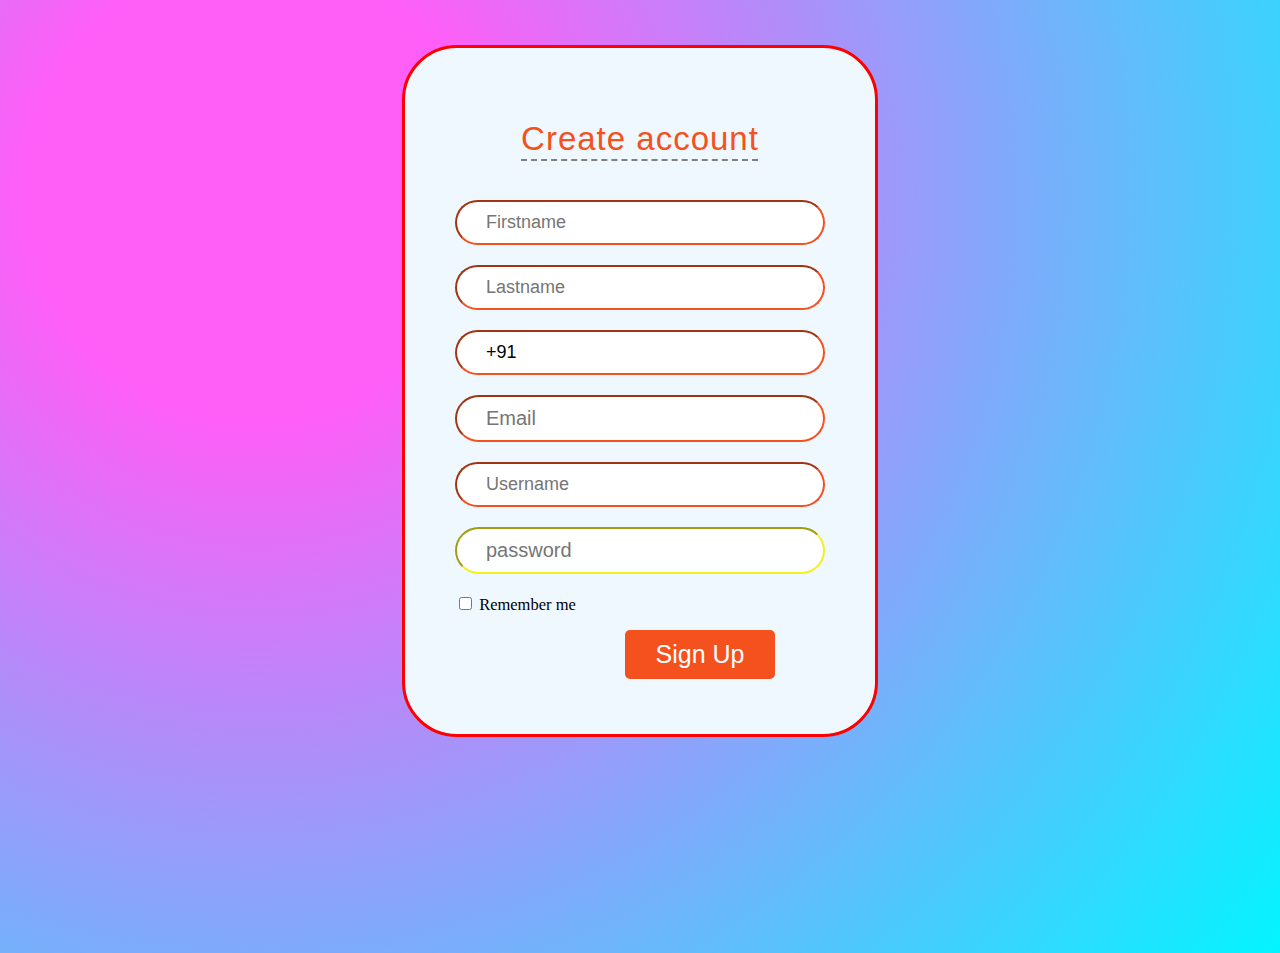
<file: Sign Up/Index.html>
<!DOCTYPE html>
<html lang="en">
    <head>
        <meta charset="UTF-8">
        <meta name="viewport" content="width=device-width, initial-scale=1.0">
        <title>Sign Up</title>
        <link rel="stylesheet" href="./Design.css">
    </head>
    <body>  
        <div class="container">
            <div class="box">
            <center><h1>Create account</h1></center><br>
            <input type="text" name="Firstname" id="Firstname" maxlength="18" placeholder="Firstname" required><br><br>
            <input type="text" name="Lastname" id="Lastname" maxlength="18" placeholder="Lastname" required><br><br>
            <input type="text" name="Phone Number" id="Number" value="+91" maxlength="13"  placeholder="Phone Number"required><br><br>
            <input type="email" name="Email" id="Mail" placeholder="Email" required><br><br>
            <input type="text" name="Create username" id="Username" maxlength="8" placeholder="Username"required><br><br>
            <input type="password" name="password" id="Pass" maxlength="10" placeholder="password" required><br><br>
            <input type="checkbox" name="remember" style="margin-bottom:15px"> Remember me<br>
            &emsp;&emsp;&emsp;&emsp;&emsp;&emsp;&emsp;&emsp;&emsp;&emsp;<button class="button"><span>Sign Up</span></button>
        </div>
    </body>
</html>
</file>
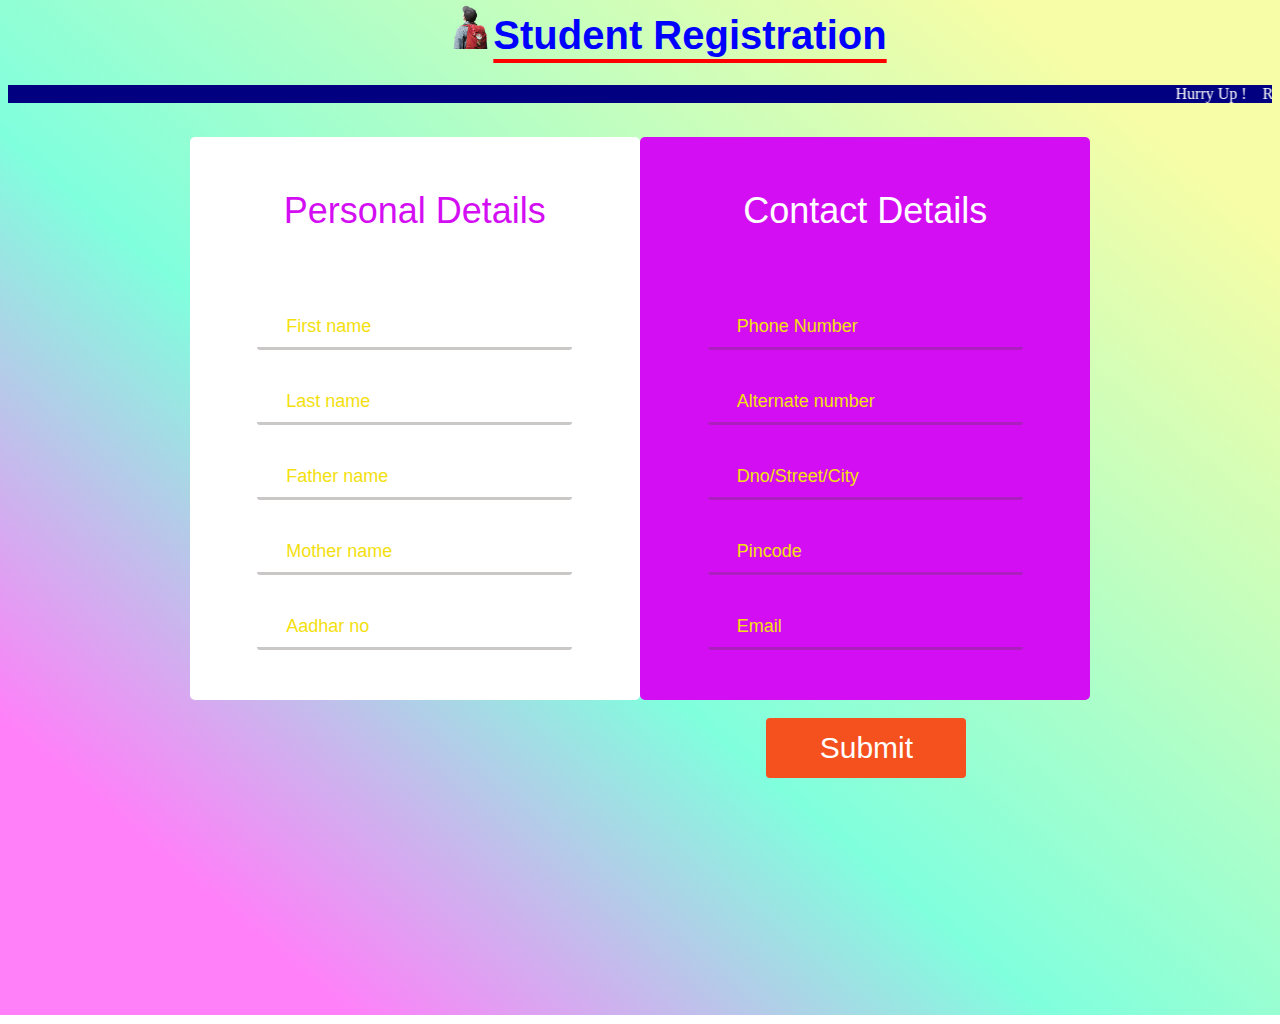
<file: Student registration/Index.html>
<!DOCTYPE html>
<html lang="en">
<head>
    <meta charset="UTF-8">
    <meta name="viewport" content="width=device-width, initial-scale=1.0">
    <title>Student Portal</title>
    <link rel="stylesheet" href="./style.css">
</head>
<body>
    
    <h1><img src="Student.png" width="100px" alt="Student">Student Registration</h1>
    <marquee style="font-family:Book Antiqua; color: #FFFFFF;font-size: 22 px;" bgcolor="#000080" 
	scrolldelay="0.5" scrollamount="12">Hurry Up !&emsp;Registration ends in 2 days</marquee>
    
    <div class="container">
        <div class="flex-container">
            <item1>
                <h3>Personal Details</h3>
                
                <input type="text" style="color:rgb(212, 14, 243);" name="Firstname" id="Firstname" maxlength="18" placeholder="First name" required>
                <input type="text" style="color:rgb(212, 14, 243);" name="Lastname" id="Lastname" maxlength="18" placeholder="Last name" required>
                <input type="text" style="color:rgb(212, 14, 243);" name="Fathername" id="Fathername" maxlength="18"  placeholder="Father name"required>
                <input type="text" style="color:rgb(212, 14, 243);"name="Mothername" id="Mothername" maxlength="18" placeholder="Mother name"required>
                <input type="text" style="margin-bottom: 50px;color:rgb(212, 14, 243);"name="Aadhar no" id="Aadhar no" maxlength="18" placeholder="Aadhar no"required>
            </item1>
            <item2>
                <h3 style="color: white;">Contact Details</h3>
                <div class="text2">
                <input type="text" style="background-color: rgb(212, 14, 243);color: white"name="Phone Number" id="Phone Number" maxlength="13" placeholder="Phone Number" required>
                <input type="text" style="background-color: rgb(212, 14, 243);color: white" name="Alternate number" id="Alternate number" maxlength="13" placeholder="Alternate number" required>
                <input type="text" style="background-color: rgb(212, 14, 243);color: white" name="Dno/Street" id="Dno/Street" maxlength="60" placeholder="Dno/Street/City" required>
                <input type="text" style="background-color: rgb(212, 14, 243);color: white" name="City" id="Address" maxlength="6" placeholder="Pincode" required>
                <input type="email" style="margin-bottom: 50px;color: white"  name="Email" id="Mail" placeholder="Email" required>
                
            </item2>
        </div>
    </div> 
    <br><button class="button"><span>Submit</span></button>
</body>
</html>
</file>
<file: Sign Up/Design.css>
body{
    background-repeat: no-repeat;
    background-size: cover;
    background-image: radial-gradient( circle farthest-corner at 20% 20%,  rgba(255,94,247,1) 17.8%, rgba(2,245,255,1) 100.2% );
    
}
.container{
    height: 100vh;
}
h1{
    letter-spacing:1px;
    color:#f4511e;
    font-style:normal;
    font-family:'Segoe UI', Tahoma, Geneva, Verdana, sans-serif;
    text-decoration-line: underline;
    text-decoration-thickness: 1.5px;
    text-decoration-color: grey;
    text-decoration-style:dashed;
    text-underline-offset:8.5px;
    text-underline-position:auto;
    font-weight:500;
}
input[type=text] {
    width: 100%;
    padding: 10px 29px;
    margin: auto;
    box-sizing: border-box;
    font-size: 13.5pt;
    border-radius: 25px;
    border-color: #f4511e;
}
input[type=email] {
    width: 100%;
    padding: 10px 29px;
    margin: auto;
    box-sizing: border-box;
    font-size: 15pt;
    border-radius: 25px;
    border-color: #f4511e;
}
input[type=password] {
    width: 100%;
    padding: 10px 29px;
    margin: auto;
    box-sizing: border-box;
    font-size: 15pt;
    border-radius: 25px;
    border-color: #f4f01e;
}

.box 
{
    border-radius:55px ;
    background-color: aliceblue;
    width: 370px;
    padding: 50px;
    border: 3px solid red;
    margin: 0 auto;
    text-align: justify;
    margin-top:45px ;
    font-size:16.5px;
}
.button {
    border-radius: 5px;
    background-color: #f4511e;
    border: none;
    color: #FFFFFF;
    text-align: center;
    font-size: 25px;
    padding: 10px;
    width: 150px;
    transition: all 0.5s;
    cursor: pointer;
    margin: 5px;
} 
.button span {
    cursor: pointer;
    display: inline-block;
    position: relative;
    transition: 0.5s;
}
  
.button span:after {
    content: '\00bb';
    position: absolute;
    opacity: 0;
    top: 0;
    right: -20px;
    transition: 0.5s;
} 
.button:hover span {
    padding-right: 25px;
} 
.button:hover span:after {
    opacity: 1;
    right: 0;
}
</file>
<file: Student registration/style.css>
body{
    background-repeat: no-repeat;
    background-size: cover;
    background-image: linear-gradient( 220deg,  rgba(247,253,166,1) 11.2%, rgba(128,255,221,1) 57.8%, rgba(255,128,249,1) 85.9% );
}
.container{
    height: 100vh;

}
::placeholder{
  color:rgb(243, 224, 14);
}
h1{
  color: blue;
  text-align: center;
  font-size: 40px;
  font-family: Verdana, Geneva, Tahoma, sans-serif;
  font: italic;
  text-decoration: underline;
  text-decoration-color: red;
  font-weight:light ;
  text-underline-offset:10px;
  margin-top:-25px;
}
h3{
  font-size:larger;
  font-family:Verdana, Geneva, Tahoma, sans-serif;
  color: rgb(212, 14, 243);
  font-weight: lighter;
}
.h3{
  font-size:larger;
  font-family:Verdana, Geneva, Tahoma, sans-serif;
  color: white;
  font-weight: lighter;
}

.box 
{
    border-radius:20px ;
    background-color: aliceblue;
    width: 470px;
    padding: 50px;
    border: 3px solid red;
    margin: 0 auto;
    text-align: justify;
    margin-top:45px ;
    font-size:16.5px;
}
.flex-container {
    display:flex;
    align-items: center;
    justify-content: center;
    gap:0.5px;
    margin:0 auto;
  }
  
  .flex-container>item1 {
    background-color:white ;
    color:rgb(128, 128, 128);
    width: 450px;
    margin-top: 30px;
    text-align: justify;
    text-align: center;
    line-height: 75px;
    font-size: 30px;
    font-family:Verdana, Geneva, Tahoma, sans-serif;
    border-radius: 5px;
  }
  .flex-container>item2 {
    background-color: rgb(212, 14, 243);
    width: 450px;
    margin-top: 30px;
    text-align: justify;
    text-align: center;
    line-height: 75px;
    font-size: 30px;
    font-family:Verdana, Geneva, Tahoma, sans-serif;
    border-radius: 5px;
  }
  input[type=text] {
    appearance: none;
    border: none;
    outline: none;
    border-bottom: .2em solid #1ee958;
    width: 70%;
    padding: 10px 29px;
    margin: auto;
    box-sizing: border-box;
    font-size: 13.5pt;
    border-radius:3px;
    border-color: #5248484e;

}
input[type=email] {
  appearance: none;
  border: none;
  outline: none;
  border-bottom: .2em solid #1ee958;
  width: 70%;
  padding: 10px 29px;
  margin: auto;
  box-sizing: border-box;
  font-size: 13.5pt;
  border-radius:3px;
  border-color: #5248484e;
  background-color: rgb(212, 14, 243);
}
.button {
  border-radius: 4px;
  background-color: #f4511e;
  border: none;
  color: #FFFFFF;
  text-align: center;
  font-size: 30px;
  padding: 13px;
  width: 200px;
  transition: all 0.5s;
  cursor: pointer;
  margin-left: 60%;
}

.button span {
  cursor: pointer;
  display: inline-block;
  position: relative;
  transition: 0.5s;
}

.button span:after {
  content: '\00bb';
  position: absolute;
  opacity: 0;
  top: 0;
  right: -20px;
  transition: 0.5s;
}

.button:hover span {
  padding-right: 25px;
}

.button:hover span:after {
  opacity: 1;
  right: 0;
}
</file>
